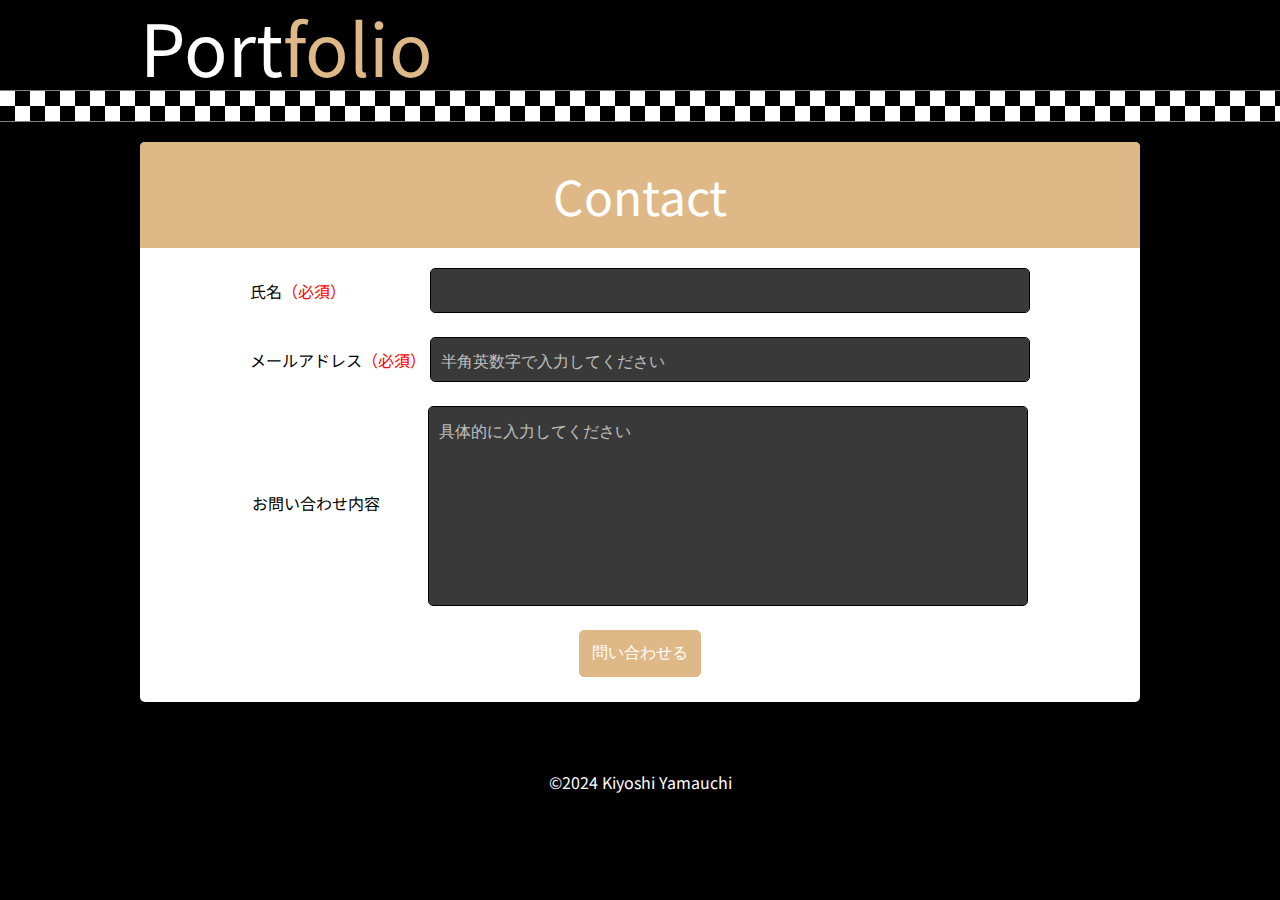
<file: contact.html>
<!DOCTYPE html>
<html lang="ja">

<head>
    <meta charset="UTF-8">
    <meta name="viewport" content="width=device-width, initial-scale=1.0">
    <title>Contact</title>
    <link rel="shortcut icon" href="images/portfolio.ico">
    <link rel="stylesheet" href="css/reset.css">
    <link rel="stylesheet" href="css/style.css">
    <link rel="stylesheet" href="css/responsive.css" media="screen and (max-width:430px)">
    <link rel="shortcut icon" href="images/portfolio.ico" type="image/x-icon">
    <link rel="stylesheet" href="https://cdnjs.cloudflare.com/ajax/libs/font-awesome/6.5.2/css/all.min.css">
    <link rel="preconnect" href="https://fonts.googleapis.com">
    <link rel="preconnect" href="https://fonts.gstatic.com" crossorigin>
    <link href="https://fonts.googleapis.com/css2?family=Noto+Sans+JP:wght@100..900&display=swap" rel="stylesheet">
</head>

<body>
    <!-- Header -->
    <header>
        <nav>
            <h1 class="logo"><a href="index.html">Port<span class="folio">folio</span></a></h1>
        </nav>
    </header>

    <!-- border -->
    <div class="border"></div>

    <!-- Main Section -->
    <form id="contact2" action="" method="post">
        <div class="container">
            <div class="head">
                <h2>Contact</h2>
            </div>
            <div class="input-name"><label class="label">氏名<span class="required">（必須）</span></label>
            <input type="text" name="name" required></div><br>

            <div class="input-email"><label class="label">メールアドレス<span class="required">（必須）</span></label>
            <input type="email" name="email" placeholder="半角英数字で入力してください" required></div><br>

            <div class="textarea-message"><label class="label">お問い合わせ内容</label><textarea type="text" name="message" placeholder="具体的に入力してください"></textarea></div><br>

            <button id="submit" type="submit">問い合わせる</button>
        </div>
    </form>

    <!-- Footer -->
    <footer id="footer">
        <p id="page-top"><a href="#">Page Top</a></p>
        <p id="small"><small>
                &copy;2024 Kiyoshi Yamauchi
            </small></p>
    </footer>

</body>

</html>
</file>
<file: css/style.css>
@charset "utf-8";

:root {
    font-size: 16px;
    font-family: "Noto Sans JP", sans-serif;
    font-optical-sizing: auto;
    font-style: normal;
}

html {
    background-color: #000000;
}

h1 {
    font-size: 4.5rem;
}

h2 {
    font-size: 3.5rem;
}

h3 {
    font-size: 1.5rem;
}


body {
    max-width: 1000px;
    overflow-x: hidden;
    margin: 0 auto 0 auto;
    line-height: normal;
    color: #ffffff;
}

/* Header */
nav {
    display: flex;
    justify-content: space-between;
    align-items: center;
    color: #ffffff;
    height: 50px;
    padding: 20px 0 20px 0;
}

.folio {
    color: burlywood;
}

nav ul {
    display: flex;
    justify-content: end;
    align-items: center;
}

li {
    margin-right: 20px;
}

li a {
    text-decoration: none;
    color: #ffffff;
    padding: 5px 15px;
    transition: all 0.3s;
}

li a:hover {
    background-color: burlywood;
    border-radius: 5px; 
}

/* Contact pageのヘッダー↓ */
.logo a {
    text-decoration: none;
    color: #ffffff;
}

.logo {
    transition: all 0.5s;
}

.logo:hover {
    transform: scale(1.05);
}
/* Contact pageのヘッダー↑ */

/* Border */
.border {
    max-width: 100vw;
    margin: 0 calc(50% - 50vw);
    border-top: 1px solid gray;
    border-bottom: 1px solid gray;
    height: 30px;
    background: #ffffff;
    background-image: linear-gradient(45deg, #000000 25%, transparent 0),
        linear-gradient(45deg, transparent 75%, #000000 0),
        linear-gradient(45deg, #000000 25%, transparent 0),
        linear-gradient(45deg, transparent 75%, #000000 0);
    background-size: 30px 30px;
    background-position: 0 0, 15px 15px,
        15px 15px, 30px 30px;
}

/* Main*/
.main-visual {
    margin: 20px auto 85px auto;
    max-width: 100%;
}

/* About section*/
#about {
    margin: 0 calc(50% - 50vw);
    width: 100vw;
    padding: 30px 0 100px 0;
    background-color: #393939;
    margin-bottom: 30px;
}

.about-container {
    max-width: 1000px;
    display: flex;
    align-items: center;
    justify-content: space-around;
    margin: 0 auto;
}

.about-visual {
    max-width: 40%;
    /* width: 430px; */
}

.about-text {
    width: 550px;
}

#about h2 {
    margin: 30px auto;
    text-align: center;
}

.about-text h3 {
    text-align: center;
    letter-spacing: 1px;
    margin-bottom: 25px;
}

.about-text p {
    letter-spacing: 1px;
    line-height: 28px;
    margin-bottom: 45px;
    word-break: normal;
}

.about-skill {
    display: flex;
    align-items: center;
    justify-content: space-around;
    max-width: 1000px;  
    margin: 0 auto;
}

.about-skill table {
    max-width: 550px;
    max-height: 100px;
    table-layout: auto;
    margin: 0 0;
}

.about-skill th, .about-skill td {
    border: 2px solid #ffffff ;
    vertical-align: middle;
}

.about-skill th {
    width: 70px;
}

#badge {
    width: 20%;
    max-height: auto;
}

/* Work section */
#work {
    padding: 30px 0 120px 0;
}

#work h2 {
    margin: 30px auto;
    text-align: center;
}

.work-container {
    display: flex;
    align-items: stretch;
    justify-content: space-between;
    min-height: 450px;
}

.card {
    max-height: auto;
    width: 365px;
    background-color: #393939;
    padding: 20px 20px;
    margin: 20px;
    border-radius: 6px;
    text-align: center;
    display: flex;
    flex-direction: column;
}

.card i {
    color: burlywood;
    font-size: 50px;
    margin: 25px 0;
}

.card h3 {
    margin-bottom: 30px;
}

.paragraph p {
    text-align: start;
    line-height: 20px;
    margin-bottom: 20px;
}

.paragraph p:last-child {
    margin-bottom: 40px;
}

.details {
    margin-top: auto;
    margin-bottom: 20px;
}

.details-button {
    background-color: burlywood;
    padding: 13px 30px;
    color: #ffffff;
    text-decoration: none;
    border-radius: 5px;
    transition: all 0.3s;
}

.details-button:hover {
    background-color: transparent;
    border: 2px solid burlywood;
    cursor: pointer;
}

/* Contact section */
#contact {
    width: 100vw;
    height: 290px;
    margin: 0 calc(50% - 50vw);
    display: flex;
    flex-direction: column;
    justify-content: space-evenly;
    align-items: center;
    background-color: #393939;
}

#contact .contact-button {
    background-color: burlywood;
    padding: 13px 30px;
    color: #ffffff;
    text-decoration: none;
    border-radius: 5px;
    transition: all 0.3s;
}

#contact .contact-button:hover {
    background-color: transparent;
    border: 2px solid burlywood;
    cursor: pointer;
}

/* フェードイン効果↓ */
.fadeIn {
    transform: translate3d(0, 50px, 0);
    transition: 1s;
    opacity: 0;
  }
  .fadeIn.animated {
    transform: translate3d(0, 0, 0);
    opacity: 1;
  }
/* フェードイン効果↑ */


/* Footer */
#footer {
    height: 120px;
    background-color: #000000;
    display: flex;
    flex-direction: column;
    justify-content: center;
    align-items: center;
}

.social-media {
    display: flex;
    justify-content: center;
}

.social-media a {
    display: flex;
    justify-content: center;
    align-items: center;
    background-color: burlywood;
    border-radius: 50%;
    width: 45px;
    height: 45px;
    color: #ffffff;
    text-decoration: none;
    margin: 22px 10px;
    transition: all 0.3s;
}

.social-media a:hover {
    transform: scale(1.3);
}

/*========= WorkページのCSS ===============*/
#work-details { 
    background-color: #ffffff;
    color: #000000;
    margin: 20px auto 0 auto;
}

#work-details h2 {
    text-align: center;
    font-size: 3rem;
    margin-bottom: 20px;
}

#work-details .image {
    display: flex;
    justify-content: center;
}

#portfolio {
    max-width: 80%;
    height: auto;
    margin: 20px auto;
}

#work-details p {
    max-width: 80%;
    margin: 0 auto;
}

#portfolio2 {
    max-width: 80%;
    height: auto;
    margin: 20px auto;
}

.table {
    padding-bottom: 20px;
}

table {
    width: 80%;
    table-layout: auto;
    margin: 0 auto;
}

table tr th,
table tr td {
    padding: 15px;
    border: 1px solid #000000;
}

table tr th {
    width: 150px;
    vertical-align: middle;
}


/*========= ContactページのCSS ===============*/
#contact2 .container {
    max-width: 1000px;
    margin: 20px auto;
    border-radius: 5px;
    background-color: #ffffff;
    text-align: center;
}

#contact2 .head {
    border-radius: 5px 5px 0px 0px;
    background-color: burlywood;
    color: #ffffff;
}

.head h2 {
    text-align: center;
    padding: 18px 0 18px 0;
    font-size: 3rem;
}

textarea {
    height: 200px;
    resize: none;
    vertical-align: middle;
}

input,
textarea {
    font-size: 1rem;
    padding: 15px 10px 10px;
    border: 1px solid #000000;
    background-color: #393939;
    color: #ffffff;
    border-radius: 5px;
    background-clip: padding-box;
    box-sizing: border-box;
    width: 80%;
    max-width: 600px;
}

.input-name {
    margin-top: 20px;
}

.label {
    display: inline-block;
    width: 176px;
    text-align: left;
    color: #000000;
}

.required {
    color: red;
}

::placeholder {
    color: #c0c0c0;
}

#contact2 #submit {
    margin-bottom: 25px;
    background-color: burlywood;
    padding: 12px 12px;
    border-radius: 5px;
    border: 1px solid burlywood;
    transition: .5s;
    display: inline-block;
    cursor: pointer;
    color: #ffffff;
    font-size: 1rem;
}

#contact2 #submit:hover {
    background-color: #000000;
}



/*========= ページトップに移動のためのCSS ===============*/
/*リンクの形状*/
#page-top a {
    display: flex;
    justify-content: center;
    align-items: center;
    background: burlywood;
    border-radius: 5px;
    transition: all 0.3s;

    width: 60px;
    height: 60px;
    color: #ffffff;
    text-align: center;
    text-transform: uppercase;
    text-decoration: none;
    font-size: 0.6rem;
}

#page-top a:hover {
    background-color: transparent;    
    border: 2px solid burlywood;
    cursor: pointer;
}

/*リンクを右下に固定*/
#page-top {
    position: fixed;
    right: 10px;
    z-index: 2;
    /*はじめは非表示*/
    opacity: 0;
    transform: translateY(100px);
}

/*　上に上がる動き　*/
#page-top.UpMove {
    animation: UpAnime 0.5s forwards;
}

@keyframes UpAnime {
    from {
        opacity: 0;
        transform: translateY(100px);
    }

    to {
        opacity: 1;
        transform: translateY(0);
    }
}

/*　下に下がる動き　*/
#page-top.DownMove {
    animation: DownAnime 0.5s forwards;
}

@keyframes DownAnime {
    from {
        opacity: 1;
        transform: translateY(0);
    }

    to {
        opacity: 1;
        transform: translateY(100px);
    }
}
</file>
<file: css/responsive.css>
@charset "utf-8";

body {
    width: 100%;
}

/* border */
.border {
    border-top: 1px solid gray;
    border-bottom: 1px solid gray;
    width: 100%;
    height: 50%;
    background: #ffffff;
    background-image: linear-gradient(45deg, #000000 25%, transparent 0),
        linear-gradient(45deg, transparent 75%, #000000 0),
        linear-gradient(45deg, #000000 25%, transparent 0),
        linear-gradient(45deg, transparent 75%, #000000 0);
    background-size: 30px 30px;
    background-position: 0 0, 15px 15px,
        15px 15px, 30px 30px;
}

/* header */
nav {
    display: flex;
    flex-direction: column;
    justify-content: center;
    color: #ffffff;
    margin: 0 auto 0 auto;
}

nav h1 {
    margin: 0 0;
    font-size: 45px;
}

li {
    margin: 0 10px;
}

li a {
    padding: 2.5px;
}


/* Border */
.border {
    border: none;
}

/* main section */
#main {
    box-sizing: border-box;
    height: auto;
    padding-top: 10px;
    margin: 0 auto;
}

#main_visual {
    width: 100%;
}

div {
    text-align: center;
}

/* about section*/
#about {
    width: 100%;
    padding: 0 0;
    margin-top: 20px;
}

.about-container {
    display: flex;
    flex-direction: column;
}

#about h2 {
    font-size: 40px;
    margin: 0 0;
}

.about-visual {
    width: 100px;
}

.about-text {
    width: 100%;
}

.about-text h3 {
    font-size: 1.1rem;
    letter-spacing: 1px;
    margin: 10px 0;
}

.about-text p {
    text-align: left;
    font-size: 16px;
    letter-spacing: 1px;
    line-height: 20px;
    margin: 0 20px 10px 20px;
    word-break: normal;
}

.about-skill table {
    margin-bottom: 20px;
}

#badge {
    display: none;
}

.button {
    width: 30%;
    font-size: 0.6rem;
}

.button:hover {
    background-color: transparent;
    border: 2px solid burlywood;
    cursor: pointer;
}

.button a {
    color: #ffffff;
    text-decoration-line: none;
}

/* Work Section  */
#work {
    width: 100%;
    padding: 0 0;
    margin-top: 0;
}

#work h2 {
    font-size: 40px;
}

.work-container {
    display: block;
    align-items: center;
    justify-content: center;
}

.card h3 {
    font-size: 18px;
    margin-bottom: 30px;
}

.card p {
    font-size: 16px;
    letter-spacing: 1px;
    line-height: 20px;
    margin-bottom: 10px;
}

.card {
    height: 100%;
    width: 60%;
    background-color: #393939;
    padding: 20px 35px;
    margin: 10px auto;
    border-radius: 20px;
    text-align: center;
    overflow: hidden;
}

.card i {
    color: burlywood;
    font-size: 50px;
    margin: 15px 0;
}

.paragraph p {
    font-size: 16px;
    line-height: 20px;
    margin-bottom: 20px;
}

.card .button {
    background-color: burlywood;
    padding: 13px 30px;
    color: #ffffff;
    text-decoration: none;
    border-radius: 30px;
    transition: all 0.3s;
}

.card .button:hover {
    background-color: transparent;
    border: 2px solid burlywood;
    cursor: pointer;
}

/* Contact Section */
#contact {
    width: 100%;
    padding: 0 0;
    margin-top: 20px;
    background-color: #000000;
}

#contact p {
    font-size: 16px;
}

.contact-button {
    font-size: 0.6rem;
}

/*========= Work-PortfolioページのCSS ===============*/
#work-details h2 {
    font-size: 40px;
}

/*========= ContactページのCSS ===============*/
#contact2 .head h2 {
    font-size: 40px;
}
</file>
